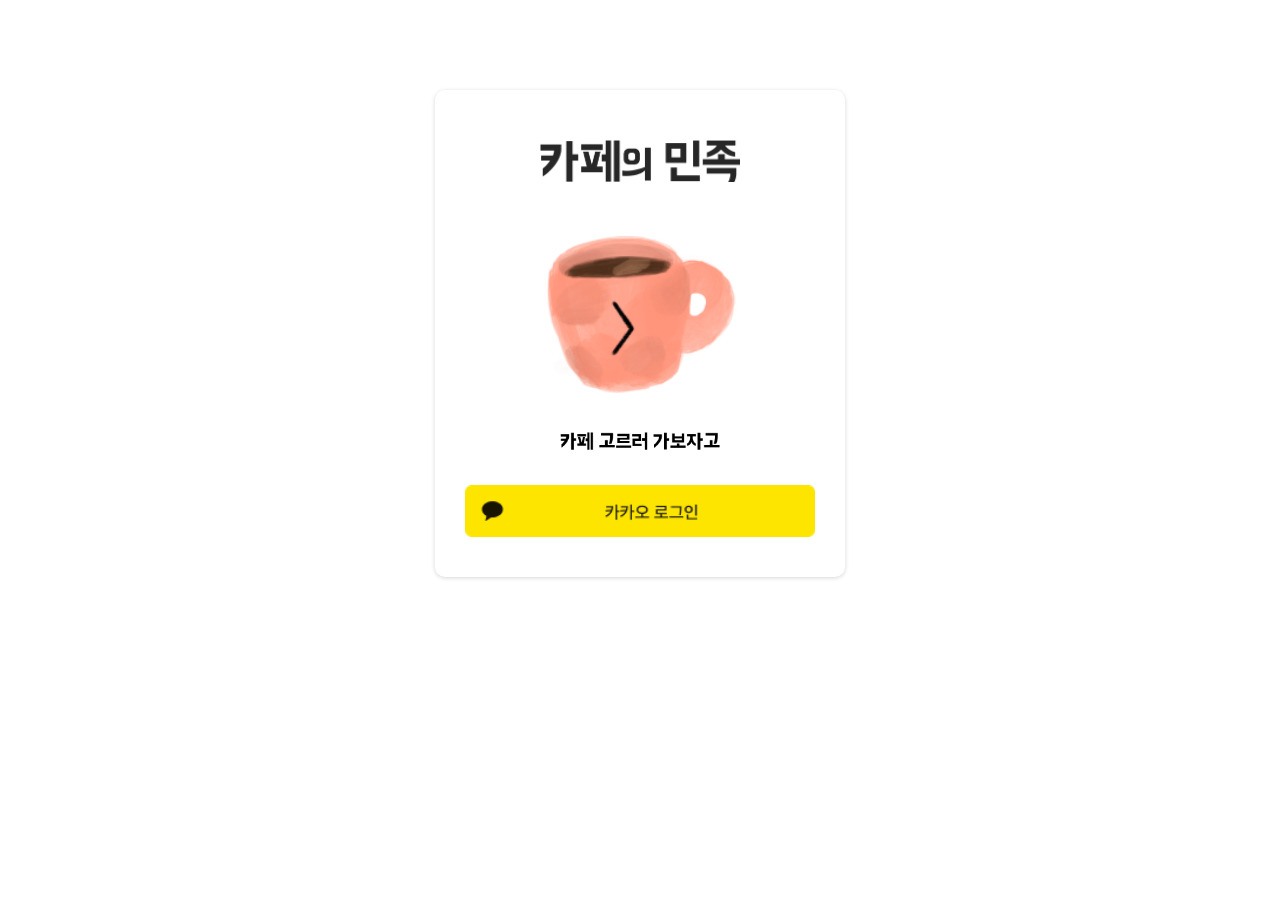
<file: login.html>
<!DOCTYPE html>
<html lang="ko">
<head>
    <meta charset="UTF-8">
    <title>카페의민족 사장님 사이트</title>
    <link href="https://fonts.googleapis.com" rel="preconnect">
    <link crossorigin href="https://fonts.gstatic.com" rel="preconnect">
    <link href="https://fonts.googleapis.com/css2?family=Do+Hyeon&family=Noto+Sans+KR:wght@100;300;400;500;700;900&display=swap"
          rel="stylesheet">
    <link href="css/style.css" rel="stylesheet">
    <link href="img/favicon.ico" rel="shortcut icon" type="image/x-icon">
    <link href="img/favicon.ico" rel="icon" type="image/x-icon">
</head>
<body>
<section class="login-section">
    <div class="login-card">
        <img alt="" class="logo" src="img/logo.png">
        <img alt="" class="logo" src="img/cup.png">
        <img alt="" class="sub-title" src="img/sub-title.png">
        <img alt="" class="kakao-login-btn" onclick="moveKakaoLogin()" src="img/kakao_login_medium_wide.png">
    </div>

</section>

<script crossorigin="anonymous"
        integrity="sha256-/xUj+3OJU5yExlq6GSYGSHk7tPXikynS7ogEvDej/m4=" src="https://code.jquery.com/jquery-3.6.0.min.js"></script>
<script src="https://developers.kakao.com/sdk/js/kakao.js"></script>
<script src="js/login.js"></script>
</body>
</html>
</file>
<file: css/style.css>
body {
    margin: 0;
    padding: 0;
    font-family: 'Noto Sans KR', sans-serif;
}

header {
    padding: 30px;
}

.ft-12 {
    font-family: 'Do Hyeon', sans-serif;
    font-size: 1.2rem;
}

.name {
    font-family: 'Do Hyeon', sans-serif;
    font-size: 1.8rem;
}

.title {
    font-family: 'Do Hyeon', sans-serif;
    font-size: 3rem;
}

.tag {
    border-radius: 40px;
    background-color: #FF947A;
    color: #fff;
    padding: 8px 20px;
    display: inline-block;
    font-size: 1.1rem;
    position: relative;
    bottom: 5px;
    left: 10px;
}

hr {
    border: 1px solid rgba(0, 0, 0, 0.2);
}

section#tabs {
    padding: 0 30px;
}

.card-section {
    width: 90%;
    padding: 20px;
    margin: 0 auto;
}

.w-43 {
    width: 43%;
}


.order-card {
    width: 240px;
    height: 400px;
    display: inline-grid;
    background-color: #ffffff;
    padding: 30px 30px 10px 30px;
    box-shadow: rgba(0, 0, 0, 0.16) 0px 1px 4px;
    margin: 10px;
    border-radius: 10px;
}

.card {
    display: inline-block;
    background-color: #ffffff;
    padding: 30px 30px 10px 30px;
    box-shadow: rgba(0, 0, 0, 0.16) 0px 1px 4px;
    margin: 10px;
    border-radius: 10px;
}

.info-card img {
    width: 100%;
    height: 55vh;
    border-radius: 10px;
    object-fit: cover;
}

.card img {
    width: 100%;
    height: 25vh;
    border-radius: 10px;
    object-fit: cover;
}

.card .card-title {
    display: inline-block;
    font-weight: bold;
    font-size: 1.2rem;
    margin: 0;
}

.card .card-description {
    display: inline-block;
    font-size: 1rem;
    margin: 0;
}

.card-buttons {
    margin-top: 30px;
}

.card-buttons button {
    width: 45%;
    display: inline-block;
    border-radius: 5px;
    padding: 15px 20px;
    margin: 0 5px 10px 0;
    font-size: 1.1rem;
    background-color: #ffffff;
    border: none;
}

.card .left, .card .right {
    width: 47%;
    display: inline-block;
}

.card .left {
    height: 100%;
}

.card .right {
    margin-left: 20px;
    position: relative;
    bottom: 30px;
}

.bg-blue {
    background-color: #2F80ED !important;
    color: #ffffff;
}

.bg-green {
    background-color: #27AE60 !important;
    color: #ffffff;
}

.bg-yellow {
    background-color: #F2994A !important;
    color: #ffffff;
}

.bg-red {
    background-color: #EB5757 !important;
    color: #ffffff;
}

.border-blue {
    border: 1px solid #2F80ED !important;
    color: #2F80ED;
}

.border-green {
    border: 1px solid #27AE60 !important;
    color: #27AE60;
}

.border-yellow {
    border: 1px solid #F2994A !important;
    color: #F2994A;
}

.border-red {
    border: 1px solid #EB5757 !important;
    color: #EB5757;
}


ul {
    list-style: none;
}

.tab-menu {
    width: 100%;
    margin: 0 auto;
    position: relative;
}

.tab-menu ul li {
    display: inline-block;
    width: 33.33%;
    float: left;
    text-align: center;
    background: #ffffff;
    line-height: 40px;
    border-bottom: 1px solid rgba(0, 0, 0, 0.2);
}

.tab-menu label {
    display: block;
    width: 100%;
    height: 40px;
    line-height: 40px;
}

.tab-menu input {
    display: none;
}

.tabCon {
    width: 100%;
    display: none;
    text-align: left;
    padding: 20px;
    position: absolute;
    left: 0;
    top: 40px;
    box-sizing: border-box;
}

.tab-menu input:checked ~ label {
    border-bottom: 2px solid rgba(0, 0, 0, 0.2);
}

.tab-menu input:checked ~ .tabCon {
    display: block;
}

.order-title {
    font-size: 1.4rem;
}

.w-100 {
    width: 100%;
}

.order-list p {
    margin: 0;
}

.order-price {
    font-weight: bold;
    text-align: right;
    margin-right: 10px;
}

.mr-1 {
    margin-right: 12px !important;
}

.card .order-buttons button {
    display: inline-block;
    border-radius: 5px;
    padding: 15px 20px;
    margin: 0 5px 10px 0;
    font-size: 1.1rem;
    background-color: #ffffff;
    border: none;
}

.info-card p {
    margin: 0;
}

.info-title {
    font-size: 1.5rem;
    font-weight: bold;
}

.info-address {
    font-size: 1.2rem;
    margin: 10px 0 30px 0 !important;
}

.info-tags div {
    display: inline-block;
    padding: 2px 25px;
    box-shadow: rgba(0, 0, 0, 0.16) 0px 1px 4px;
    border-radius: 30px;
    margin-right: 10px;
}

.login-section {
    text-align: center;
    margin-top: 80px;
}

.kakao-login-btn {
    display: block;
    width: 350px !important;
    height: auto !important;
    margin-bottom: 30px;
}


.login-card {
    display: inline-block;
    background-color: #ffffff;
    padding: 30px 30px 10px 30px;
    box-shadow: rgba(0, 0, 0, 0.16) 0px 1px 4px;
    margin: 10px;
    border-radius: 10px;
    text-align: center;
}

.logo {
    width: 200px;
    display: block;
    margin: 0 auto;
    margin-top: 20px;
}

.sub-title {
    width: 160px;
    margin: 30px 0;
}

.mt-2 {
    margin: 20px 0;
}
</file>
